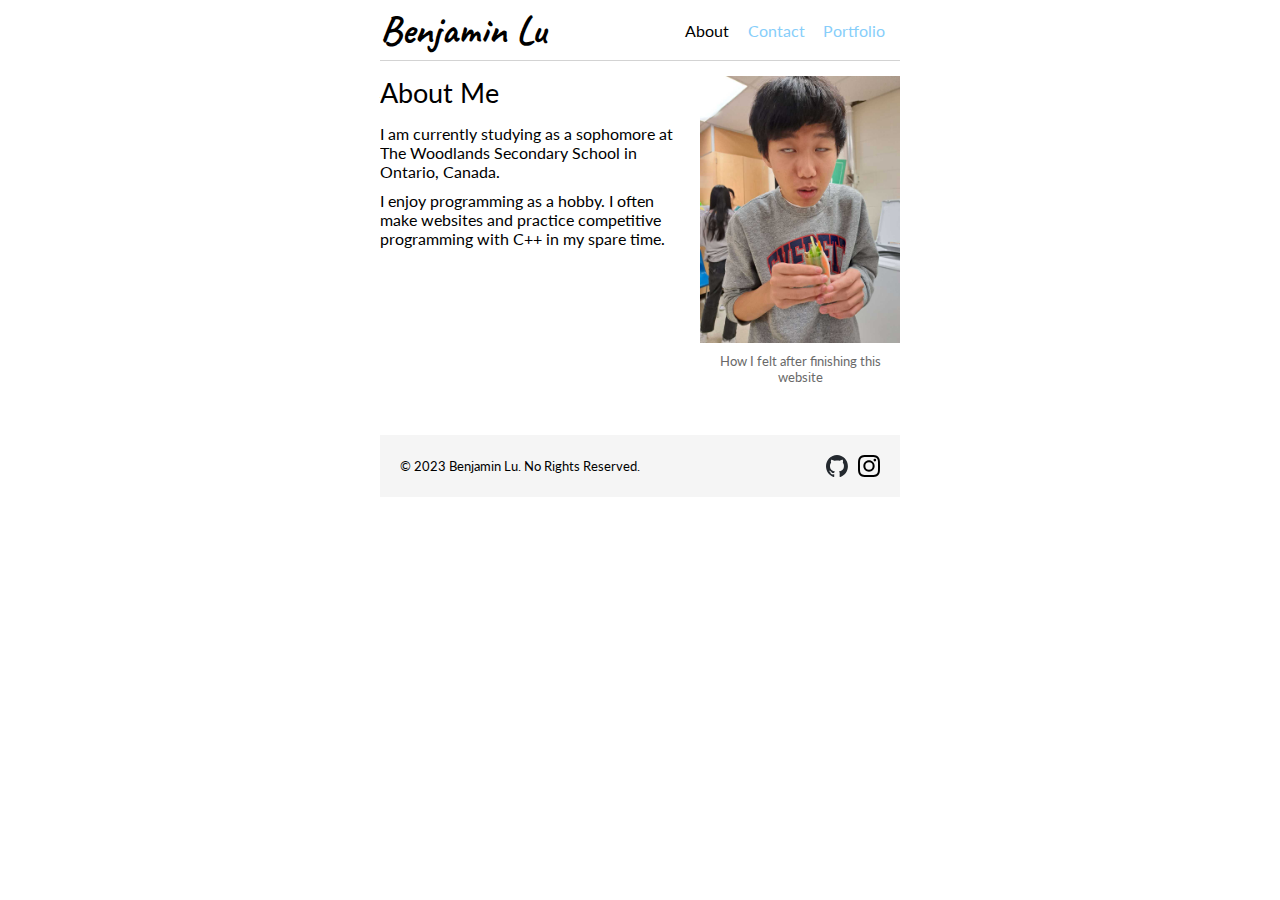
<file: public/index.html>
<!DOCTYPE html>
<html lang="en">
  <head>
    <meta charset="UTF-8" />
    <meta name="viewport" content="width=device-width, initial-scale=1.0" />
    <meta name="description" content="Benjamin Lu's portfolio website." />
    <link rel="stylesheet" href="reset.css" />
    <link rel="preconnect" href="https://fonts.googleapis.com" />
    <link rel="preconnect" href="https://fonts.gstatic.com" crossorigin />
    <link
      href="https://fonts.googleapis.com/css2?family=Caveat&family=Lato&display=swap"
      rel="stylesheet"
    />
    <link rel="stylesheet" href="style.css" />
    <link rel="stylesheet" href="mobile.css" />
    <title>Benjamin Lu</title>
  </head>
  <script
    async
    src="https://www.googletagmanager.com/gtag/js?id=G-4BL03XSM9Z"
  ></script>
  <script>
    window.dataLayer = window.dataLayer || [];
    function gtag() {
      dataLayer.push(arguments);
    }
    gtag("js", new Date());

    gtag("config", "G-4BL03XSM9Z");
  </script>
  <body>
    <header>
      <h1>Benjamin Lu</h1>
      <nav>
        <ul>
          <li class="current-page">About</li>
          <li><a href="contact.html">Contact</a></li>
          <li><a href="portfolio.html">Portfolio</a></li>
        </ul>
      </nav>
    </header>
    <main>
      <article>
        <h1>About Me</h1>
        <p>
          I am currently studying as a sophomore at The Woodlands Secondary
          School in Ontario, Canada.
        </p>
        <p>
          I enjoy programming as a hobby. I often make websites and practice
          competitive programming with C++ in my spare time.
        </p>
      </article>
      <figure>
        <img
          src="images/avatar.jpg"
          width="200"
          alt="My classmate Lincoln eating a summer roll"
        />
        <figcaption>How I felt after finishing this website</figcaption>
      </figure>
    </main>
    <footer>
      <p>&copy; 2023 Benjamin Lu. No Rights Reserved.</p>
      <nav>
        <ul>
          <li>
            <a href="https://github.com/ctrlBenLu"
              ><img src="images/github-logo-black.svg" height="22"
            /></a>
          </li>
          <li>
            <a href="https://www.instagram.com/ctrlBenLu/"
              ><img src="images/instagram-logo-black.svg" height="22"
            /></a>
          </li>
        </ul>
      </nav>
    </footer>
  </body>
</html>
</file>
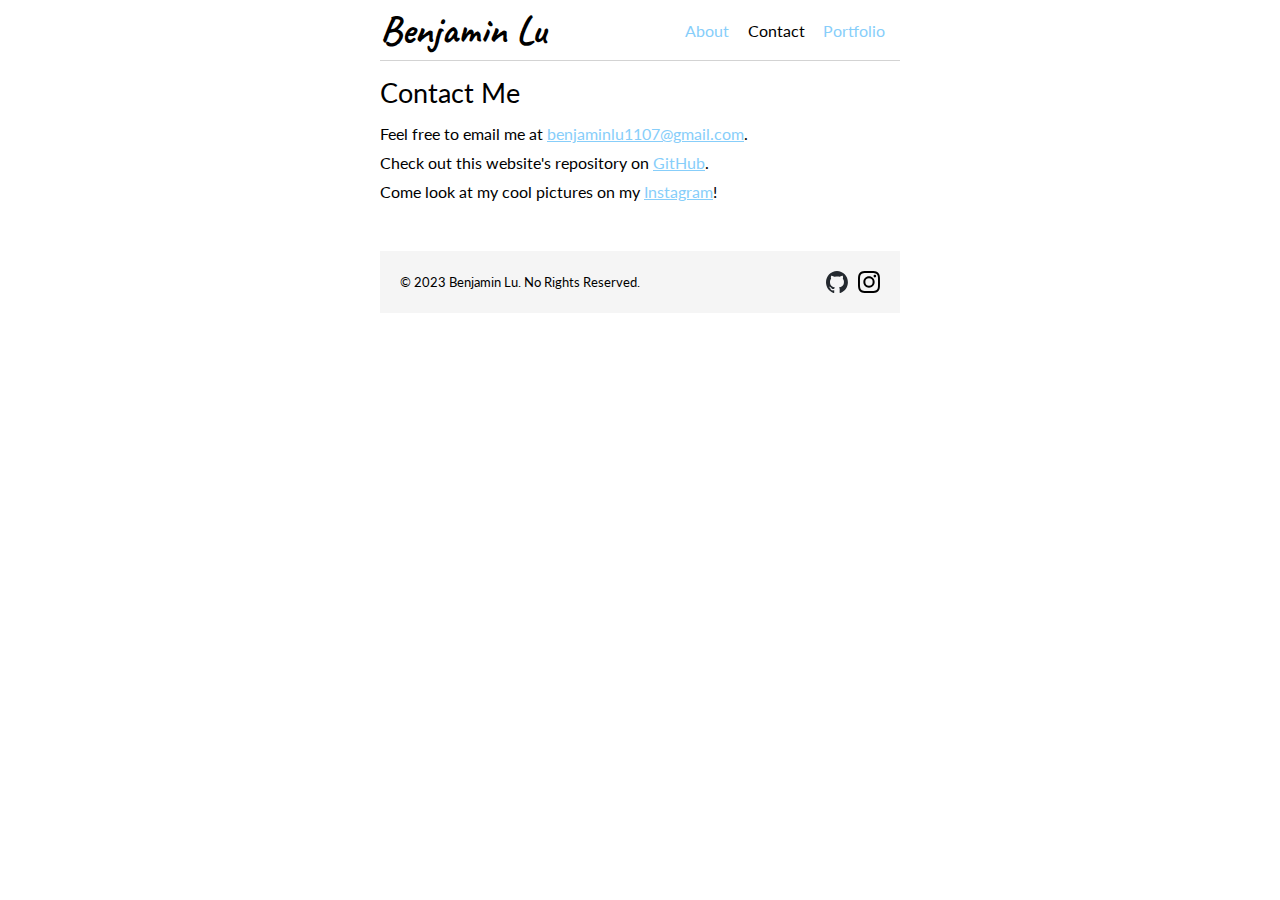
<file: public/contact.html>
<!DOCTYPE html>
<html lang="en">
  <head>
    <meta charset="UTF-8" />
    <meta name="viewport" content="width=device-width, initial-scale=1.0" />
    <meta name="description" content="Benjamin Lu's portfolio website." />
    <link rel="stylesheet" href="reset.css" />
    <link rel="preconnect" href="https://fonts.googleapis.com" />
    <link rel="preconnect" href="https://fonts.gstatic.com" crossorigin />
    <link
      href="https://fonts.googleapis.com/css2?family=Caveat&family=Lato&display=swap"
      rel="stylesheet"
    />
    <link rel="stylesheet" href="style.css" />
    <link rel="stylesheet" href="mobile.css" />
    <title>Benjamin Lu</title>
  </head>
  <script
    async
    src="https://www.googletagmanager.com/gtag/js?id=G-4BL03XSM9Z"
  ></script>
  <script>
    window.dataLayer = window.dataLayer || [];
    function gtag() {
      dataLayer.push(arguments);
    }
    gtag("js", new Date());

    gtag("config", "G-4BL03XSM9Z");
  </script>
  <body>
    <header>
      <h1>Benjamin Lu</h1>
      <nav>
        <ul>
          <li><a href="index.html">About</a></li>
          <li class="current-page">Contact</li>
          <li><a href="portfolio.html">Portfolio</a></li>
        </ul>
      </nav>
    </header>
    <main>
      <article>
        <h1>Contact Me</h1>
        <p>
          Feel free to email me at
          <a href="mailto:benjaminlu1107@gmail.com">benjaminlu1107@gmail.com</a
          >.
        </p>
        <p>
          Check out this website's repository on
          <a href="https://github.com/ctrlBenLu/benlu.ca" target="_blank"
            >GitHub</a
          >.
        </p>
        <p>
          Come look at my cool pictures on my
          <a href="https://www.instagram.com/ctrlBenLu/" target="_blank"
            >Instagram</a
          >!
        </p>
      </article>
    </main>
    <footer>
      <p>&copy; 2023 Benjamin Lu. No Rights Reserved.</p>
      <nav>
        <ul>
          <li>
            <a href="https://github.com/ctrlBenLu"
              ><img src="images/github-logo-black.svg" height="22"
            /></a>
          </li>
          <li>
            <a href="https://www.instagram.com/ctrlBenLu/"
              ><img src="images/instagram-logo-black.svg" height="22"
            /></a>
          </li>
        </ul>
      </nav>
    </footer>
  </body>
</html>
</file>
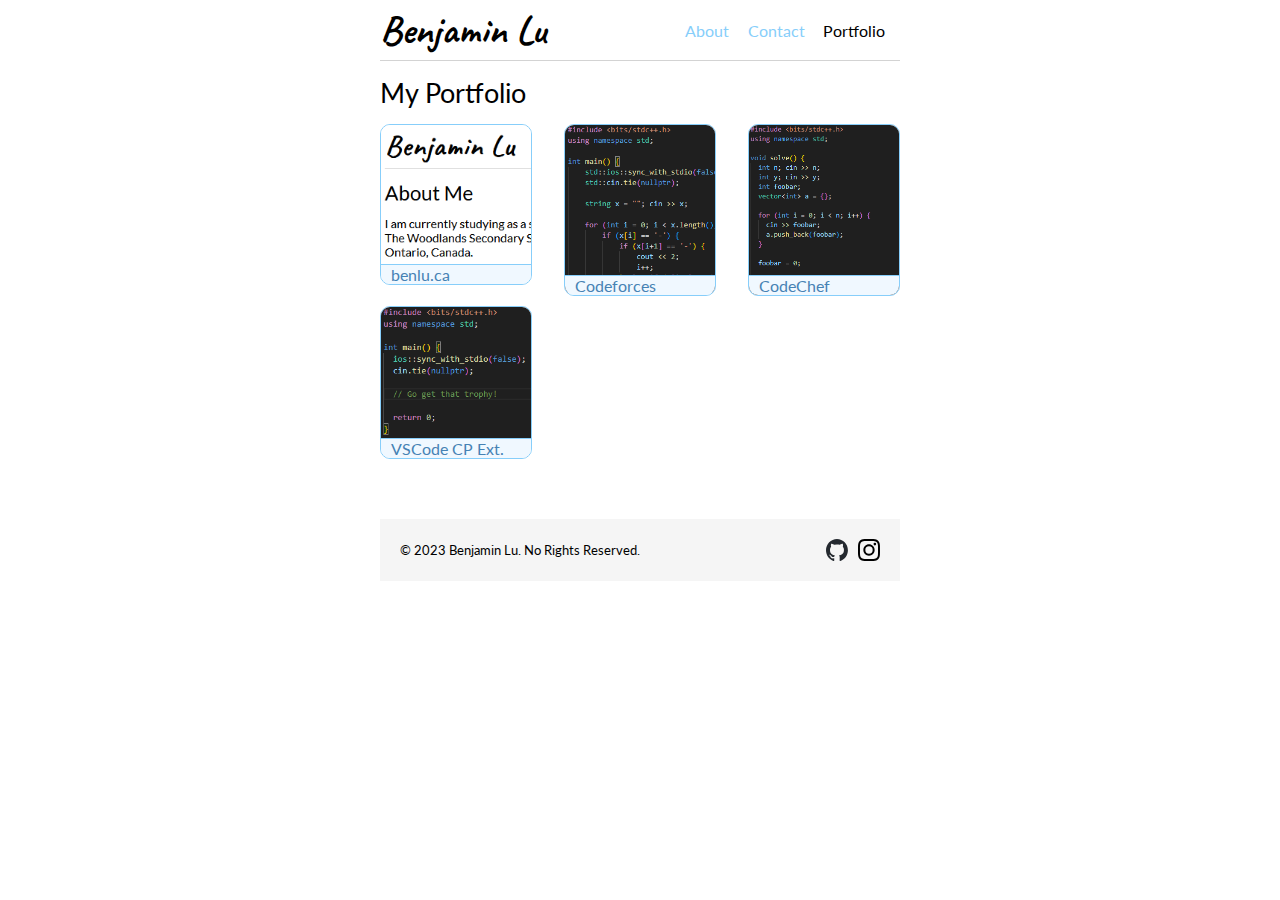
<file: public/portfolio.html>
<!DOCTYPE html>
<html lang="en">
  <head>
    <meta charset="UTF-8" />
    <meta name="viewport" content="width=device-width, initial-scale=1.0" />
    <meta name="description" content="Benjamin Lu's portfolio website." />
    <link rel="stylesheet" href="reset.css" />
    <link rel="preconnect" href="https://fonts.googleapis.com" />
    <link rel="preconnect" href="https://fonts.gstatic.com" crossorigin />
    <link
      href="https://fonts.googleapis.com/css2?family=Caveat&family=Lato&display=swap"
      rel="stylesheet"
    />
    <link rel="stylesheet" href="style.css" />
    <link rel="stylesheet" href="mobile.css" />
    <title>Benjamin Lu</title>
  </head>
  <script
    async
    src="https://www.googletagmanager.com/gtag/js?id=G-4BL03XSM9Z"
  ></script>
  <script>
    window.dataLayer = window.dataLayer || [];
    function gtag() {
      dataLayer.push(arguments);
    }
    gtag("js", new Date());

    gtag("config", "G-4BL03XSM9Z");
  </script>
  <body>
    <header>
      <h1>Benjamin Lu</h1>
      <nav>
        <ul>
          <li><a href="index.html">About</a></li>
          <li><a href="contact.html">Contact</a></li>
          <li class="current-page">Portfolio</li>
        </ul>
      </nav>
    </header>
    <main>
      <article>
        <h1>My Portfolio</h1>
        <div class="portfolio-container">
          <a href="https://benlu.ca/" class="portfolio-object-link">
            <div class="portfolio-object">
              <div class="portfolio-object-image">
                <img src="images/benlu-ca.png">
              </div>
              <div class="portfolio-object-text">
                benlu.ca
              </div>
            </div>
          </a>
          <a href="https://github.com/ctrlBenLu/Codeforces" class="portfolio-object-link">
            <div class="portfolio-object">
              <div class="portfolio-object-image">
                <img src="images/codeforces.png">
              </div>
              <div class="portfolio-object-text">
                Codeforces
              </div>
            </div>
          </a>
          <a href="https://github.com/ctrlBenLu/CodeChef" class="portfolio-object-link">
            <div class="portfolio-object">
              <div class="portfolio-object-image">
                <img src="images/codechef.png">
              </div>
              <div class="portfolio-object-text">
                CodeChef
              </div>
            </div>
          </a>
          <a href="https://github.com/ctrlBenLu/cpp-cp-boilerplate" class="portfolio-object-link">
            <div class="portfolio-object">
              <div class="portfolio-object-image">
                <img src="images/vscode-cp-ext.png">
              </div>
              <div class="portfolio-object-text">
                VSCode CP Ext.
              </div>
            </div>
          </a>
        </div>
      </article>
    </main>
    <footer>
      <p>&copy; 2023 Benjamin Lu. No Rights Reserved.</p>
      <nav>
        <ul>
          <li>
            <a href="https://github.com/ctrlBenLu"
              ><img src="images/github-logo-black.svg" height="22"
            /></a>
          </li>
          <li>
            <a href="https://www.instagram.com/ctrlBenLu/"
              ><img src="images/instagram-logo-black.svg" height="22"
            /></a>
          </li>
        </ul>
      </nav>
    </footer>
  </body>
</html>
</file>
<file: public/style.css>
/* || GLOBAL || */
:root {
  font-family: "Lato", sans-serif;
  max-width: 550px;
  margin: 0 auto;
}

body {
  margin: 0 15px;
}

a {
  color: lightskyblue;
}

/* || HEADER || */
header {
  display: flex;
  justify-content: space-between;
  align-items: center;
  margin-bottom: 15px;
  border-bottom: 1px solid lightgrey;
}

header > h1 {
  font-family: "Caveat", cursive;
  font-size: 2.5em;
  font-weight: bold;
  margin: 5px 0;
}

header > nav {
  margin: 0 15px;
}

header > nav > ul {
  display: flex;
  justify-content: space-between;
  min-width: 200px;
  list-style-type: none;
}

header > nav > ul > li > a {
  text-decoration: none;
}

.current-page {
  color: black;
}

/* || MAIN || */
main {
  display: flex;
  flex-direction: row;
  justify-content: space-between;
}

main > article {
  display: flex;
  flex-direction: column;
}

main > article > h1 {
  font-size: 1.7em;
  margin-bottom: 15px;
}

main > article > p:not(:last-child) {
  margin-bottom: 10px;
}

main > figure {
  display: flex;
  flex-direction: column;
  align-items: center;
  margin-left: 25px;
}

main > figure > img {
  min-width: 200px;
  min-height: 250px;
}

main > figure > figcaption {
  font-size: smaller;
  margin-top: 10px;
  text-align: center;
  color: dimgrey;
}

.portfolio-container {
  display: flex;
  flex-wrap: wrap;
  justify-content: space-between;
}

.portfolio-object {
  border-radius: 10px;
  border: 1px solid lightskyblue;
  overflow: hidden;
  display: flex;
  flex-direction: column;
  flex: 1;
  margin-bottom: 10px;
}

.portfolio-object-image {
  max-height: 150px;
  max-width: 150px;
}

.portfolio-object-text {
  border-top: 1px solid lightskyblue;
  background-color: aliceblue;
  padding-left: 10px;
}

.portfolio-object-link {
  text-decoration: none;
  color: steelblue;
}

/* || FOOTER || */
footer {
  display: flex;
  justify-content: space-between;
  align-items: center;
  background-color: whitesmoke;
  font-size: smaller;
  margin-top: 50px;
  padding: 20px;
}

footer > p {
  margin-right: 5px;
}

footer > nav > ul {
  display: flex;
  list-style-type: none;
}

footer > nav > ul > li > a > img {
  min-width: 22px;
  min-height: 22px;
}

footer > nav > ul > li:not(:last-child) {
  padding-right: 10px;
}
</file>
<file: public/mobile.css>
/* || MOBILE SCREENS || */
@media (max-width: 450px) {
  /* || HEADER || */
  header {
    flex-wrap: wrap;
  }

  header > nav > ul {
    min-width: unset;
  }

  header > nav > ul > li:not(:last-child) {
    padding-right: 5px;
  }
  /* || MAIN || */
  main {
    max-width: 90vw;
    margin: 0 auto;
    flex-wrap: wrap;
  }

  main > article {
    margin-bottom: 20px;
    text-align: center;
  }

  main > article > h1 {
    width: 90vw;
  }

  main > article > p {
    width: 90vw;
    padding: 0 5vw;
    max-width: unset;
  }

  main > figure {
    margin: 0 auto;
  }

  /* || FOOTER || */
  footer {
    position: fixed;
    bottom: 0;
    left: 0;
    width: 100%;
  }
}
</file>
